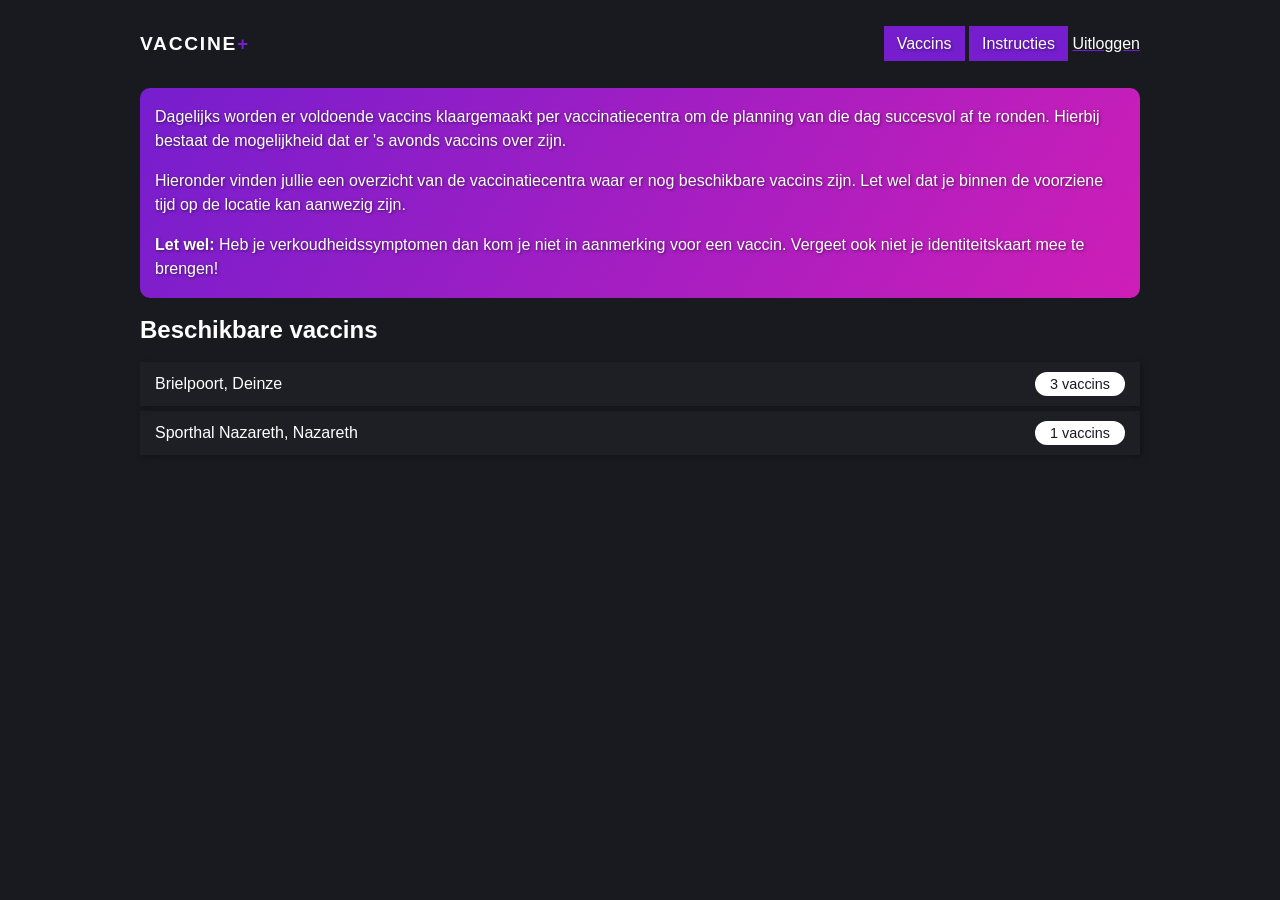
<file: Exam_vaccine_plus_start/html/index.html>
<!DOCTYPE html>
<html lang="en">
<head>
    <meta charset="UTF-8">
    <meta name="viewport" content="width=device-width, initial-scale=1.0">
    <title>Vaccin+</title>
    <link rel="stylesheet" href="../style/main.css">
    <link rel="stylesheet" href="https://stackpath.bootstrapcdn.com/font-awesome/4.7.0/css/font-awesome.min.css" integrity="sha384-wvfXpqpZZVQGK6TAh5PVlGOfQNHSoD2xbE+QkPxCAFlNEevoEH3Sl0sibVcOQVnN" crossorigin="anonymous">
</head>
<body>
<header>
    <a class="brand" href="index.html">Vaccine<span>+</span></a>

    <div class="extra">
                    <a href="admin.html" class="btn">Vaccins</a>
            <a href="instructions.html" class="btn">Instructies</a>
            <a href="#">Uitloggen</a>
            </div>
</header>
<section>
<div class="block">
    <p>Dagelijks worden er voldoende vaccins klaargemaakt per vaccinatiecentra om de planning van die dag succesvol af te ronden. Hierbij bestaat de mogelijkheid dat er 's avonds vaccins over zijn.</p>
    <p>Hieronder vinden jullie een overzicht van de vaccinatiecentra waar er nog beschikbare vaccins zijn. Let wel dat je binnen de voorziene tijd op de locatie kan aanwezig zijn.</p>
    <p><strong>Let wel:</strong> Heb je verkoudheidssymptomen dan kom je niet in aanmerking voor een vaccin. Vergeet ook niet je identiteitskaart mee te brengen!</p>
</div>

<h1>Beschikbare vaccins</h1>

<div class="list">
<a  class="list-item" href="detail_1.html">Brielpoort, Deinze    <span class="badge badge-primary">3 vaccins</span>
</a><a  class="list-item" href="detail_2.html">Sporthal Nazareth, Nazareth    <span class="badge badge-primary">1 vaccins</span>
</a></div>
</section>
</body>
</html>
</file>
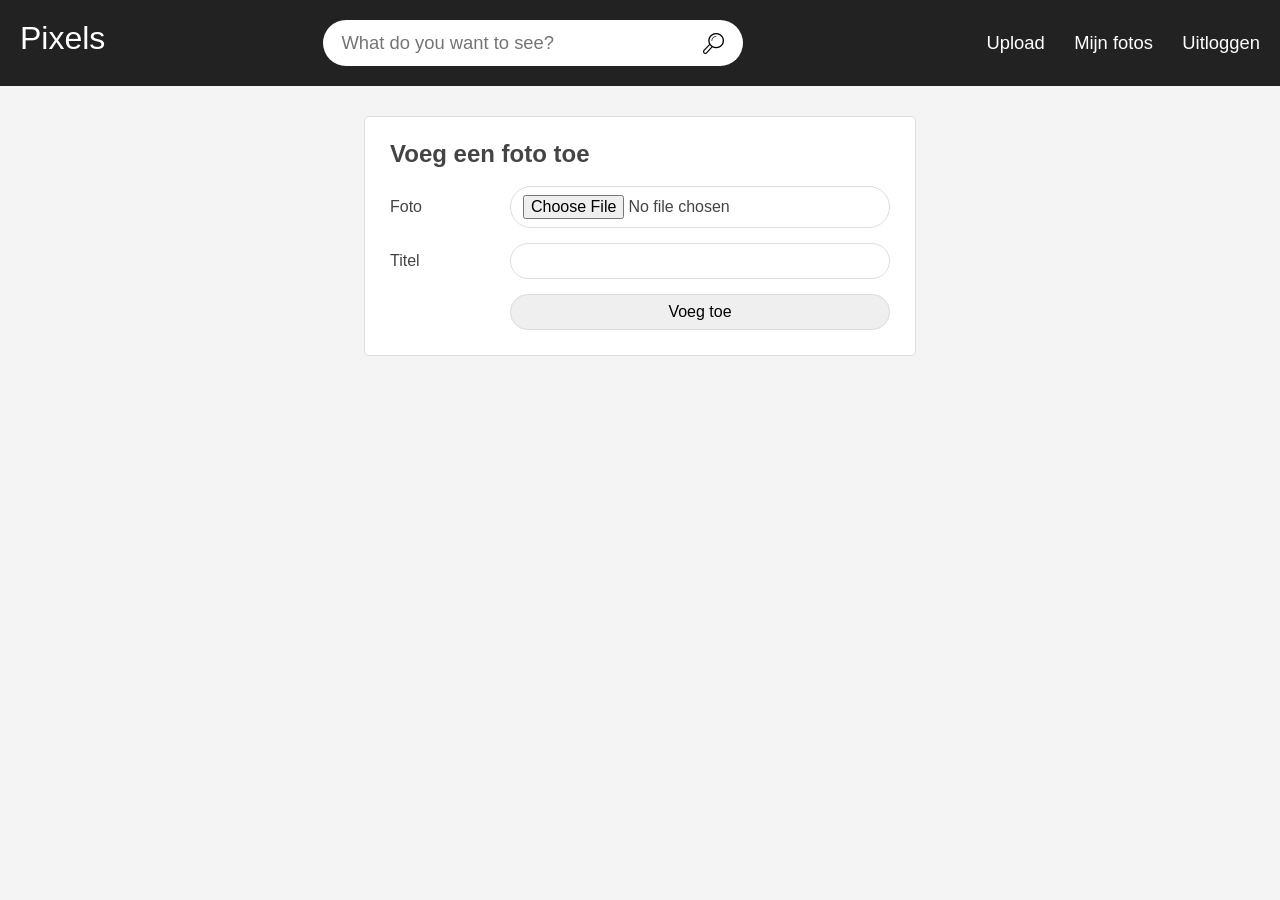
<file: examenStart/add.html>
<!DOCTYPE html>
<html lang="en">
<head>
    <meta charset="UTF-8">
    <meta name="viewport" content="width=device-width, initial-scale=1.0">
    <meta http-equiv="X-UA-Compatible" content="ie=edge">
    <title>Pixels</title>
    <link rel="stylesheet" href="fontello/css/fontello.css">
    <link rel="stylesheet" href="css/style.css">
</head>
<body>
    <header>
        <a href="index.html" class="brand">Pixels</a>
        <form>
            <input type="text" name="q" placeholder="What do you want to see?">
            <button type="submit" class="btn"><i class="demo-icon icon-search"></i></button>
        </form>
        <nav>
            <!-- Items enkel indien niet ingelogd 
            <a href="login.html">Inloggen</a>-->
            <!-- Items enkel indien ingelogd -->
            <a href="add.html">Upload</a>
            <a href="index.html">Mijn fotos</a>
            <a href="logout.html">Uitloggen</a>
        </nav>
    </header>
    <section class="form">
        <h1>Voeg een foto toe</h1>
        <form>
            <div class="form-input">
                <label>Foto</label>
                <input type="file">
            </div>
            <div class="form-input">
                <label>Titel</label>
                <input type="text">
            </div>
            <div class="form-input">
                <label></label>
                <input type="submit" value="Voeg toe">
            </div>
        </form>
    </section>
</body>
</html>
</file>
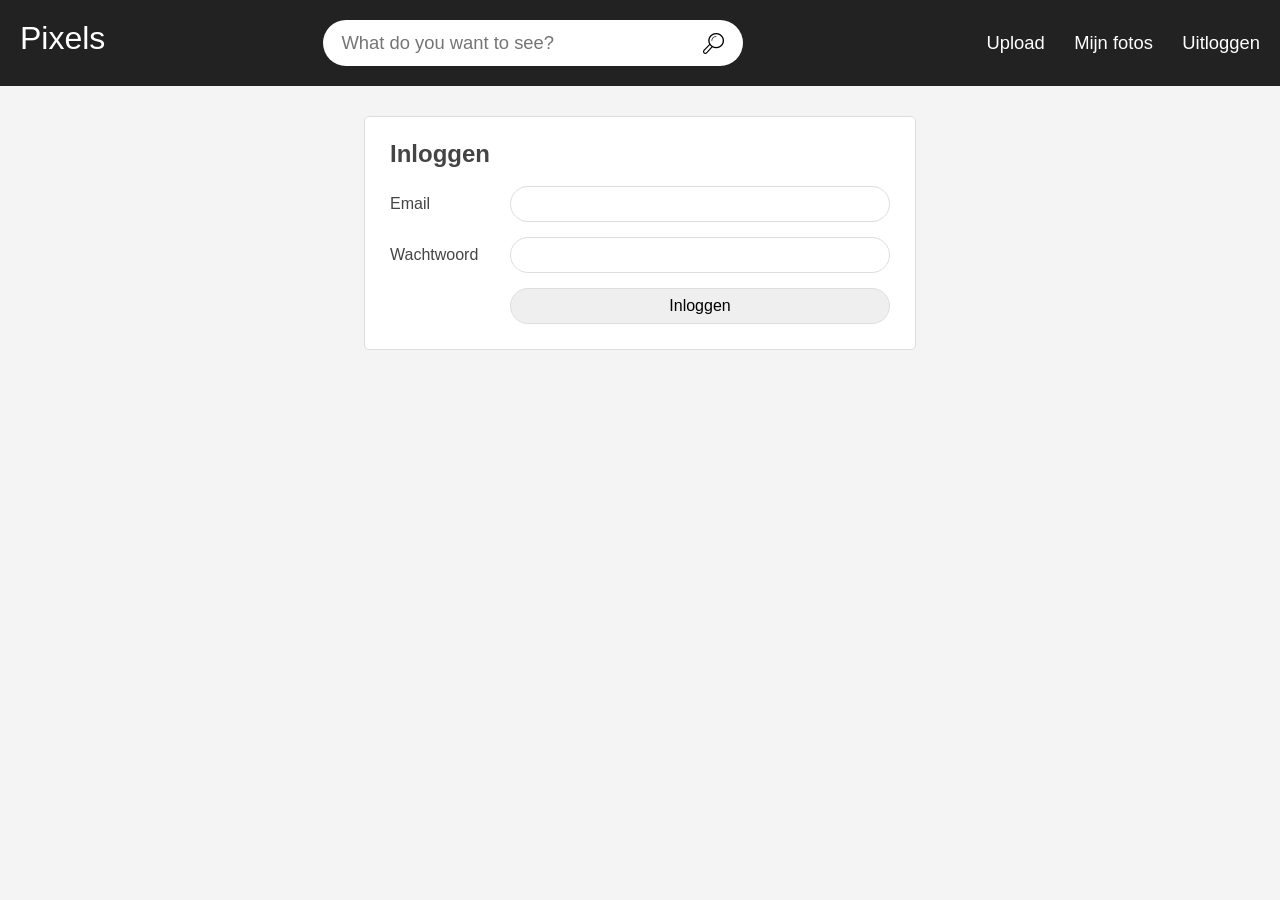
<file: examenStart/login.html>
<!DOCTYPE html>
<html lang="en">
<head>
    <meta charset="UTF-8">
    <meta name="viewport" content="width=device-width, initial-scale=1.0">
    <meta http-equiv="X-UA-Compatible" content="ie=edge">
    <title>Pixels</title>
    <link rel="stylesheet" href="fontello/css/fontello.css">
    <link rel="stylesheet" href="css/style.css">
</head>
<body>
    <header>
        <a href="index.html" class="brand">Pixels</a>
        <form>
            <input type="text" name="q" placeholder="What do you want to see?">
            <button type="submit" class="btn"><i class="demo-icon icon-search"></i></button>
        </form>
        <nav>
            <!-- Items enkel indien niet ingelogd 
            <a href="login.html">Inloggen</a>-->
            <!-- Items enkel indien ingelogd -->
            <a href="add.html">Upload</a>
            <a href="index.html">Mijn fotos</a>
            <a href="logout.html">Uitloggen</a>
        </nav>
    </header>
    <section class="form">
        <h1>Inloggen</h1>
        <form>
            <div class="form-input">
                <label>Email</label>
                <input type="text">
            </div>
            <div class="form-input">
                <label>Wachtwoord</label>
                <input type="password">
            </div>
            <div class="form-input">
                <label></label>
                <input type="submit" value="Inloggen">
            </div>
        </form>
    </section>
</body>
</html>
</file>
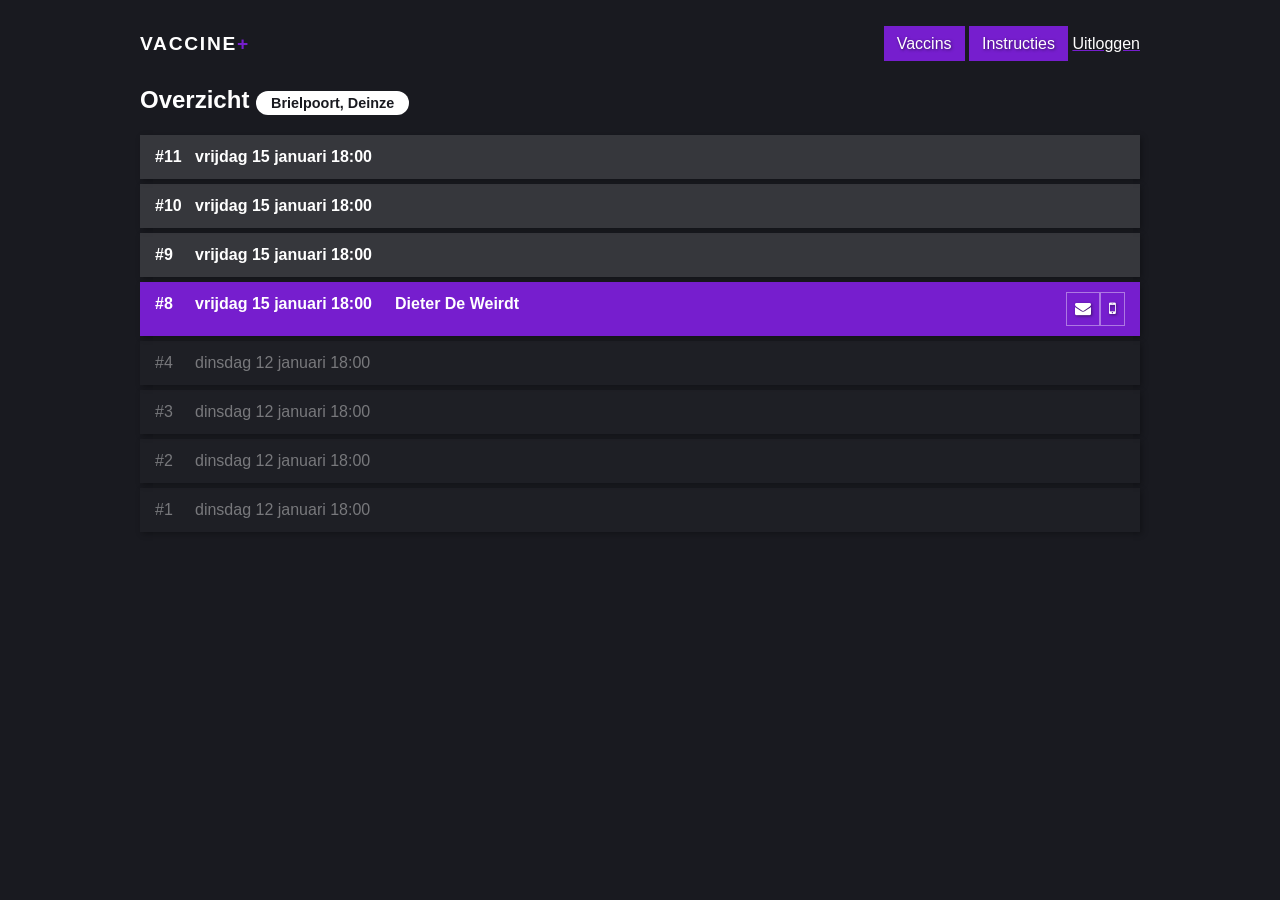
<file: Exam_vaccine_plus_start/html/admin.html>
<!DOCTYPE html>
<html lang="en">
<head>
    <meta charset="UTF-8">
    <meta name="viewport" content="width=device-width, initial-scale=1.0">
    <title>Vaccin+</title>
    <link rel="stylesheet" href="../style/main.css">
    <link rel="stylesheet" href="https://stackpath.bootstrapcdn.com/font-awesome/4.7.0/css/font-awesome.min.css" integrity="sha384-wvfXpqpZZVQGK6TAh5PVlGOfQNHSoD2xbE+QkPxCAFlNEevoEH3Sl0sibVcOQVnN" crossorigin="anonymous">
</head>
<body>
<header>
    <a class="brand" href="index.html">Vaccine<span>+</span></a>

    <div class="extra">
                    <a href="admin.html" class="btn">Vaccins</a>
            <a href="instructions.html" class="btn">Instructies</a>
            <a href="#">Uitloggen</a>
            </div>
</header>
<section><h1>Overzicht <span class="badge">Brielpoort, Deinze</span></h1>

<div class="list list-admin">


    <div class="list-item available open">
        <div class="id">#11</div>
        <div class="date">vrijdag 15 januari 18:00</div>
        <div class="claimer">
            <div class="name"></div>
                                </div>
    </div>

    <div class="list-item available open">
        <div class="id">#10</div>
        <div class="date">vrijdag 15 januari 18:00</div>
        <div class="claimer">
            <div class="name"></div>
                                </div>
    </div>

    <div class="list-item available open">
        <div class="id">#9</div>
        <div class="date">vrijdag 15 januari 18:00</div>
        <div class="claimer">
            <div class="name"></div>
                                </div>
    </div>

    <div class="list-item available">
        <div class="id">#8</div>
        <div class="date">vrijdag 15 januari 18:00</div>
        <div class="claimer">
            <div class="name">Dieter De Weirdt</div>
                        <a href="mailto:dieter@deweirdt.be" class="btn btn-light btn-sm"><i class="fa fa-envelope"></i></a>
                                    <a href="tel:123456789" class="btn btn-light btn-sm"><i class="fa fa-mobile"></i></a>
                    </div>
    </div>

    <div class="list-item open">
        <div class="id">#4</div>
        <div class="date">dinsdag 12 januari 18:00</div>
        <div class="claimer">
            <div class="name"></div>
                                </div>
    </div>

    <div class="list-item open">
        <div class="id">#3</div>
        <div class="date">dinsdag 12 januari 18:00</div>
        <div class="claimer">
            <div class="name"></div>
                                </div>
    </div>

    <div class="list-item open">
        <div class="id">#2</div>
        <div class="date">dinsdag 12 januari 18:00</div>
        <div class="claimer">
            <div class="name"></div>
                                </div>
    </div>

    <div class="list-item open">
        <div class="id">#1</div>
        <div class="date">dinsdag 12 januari 18:00</div>
        <div class="claimer">
            <div class="name"></div>
                                </div>
    </div>

</div>
</section>
</body>
</html>
</file>
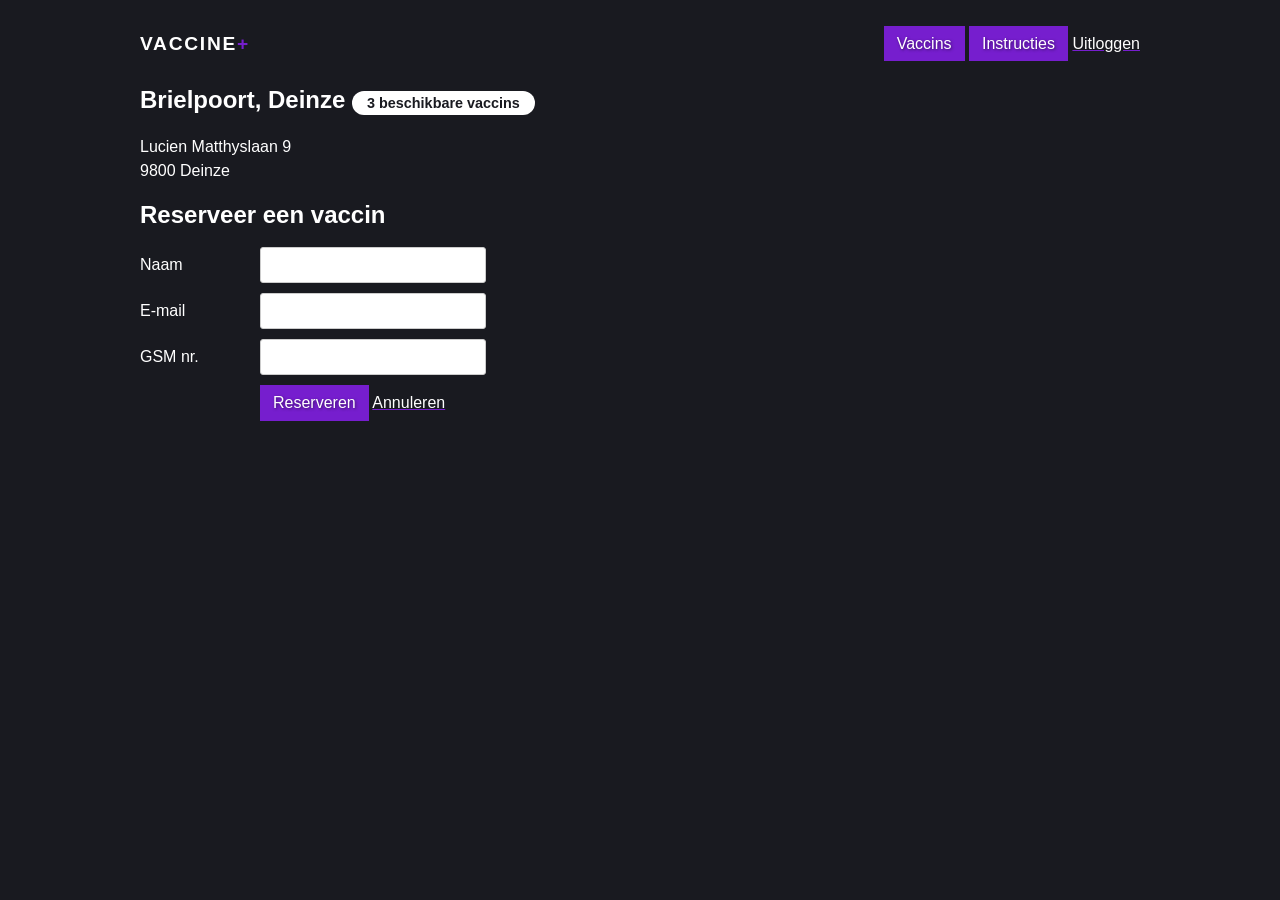
<file: Exam_vaccine_plus_start/html/claim.html>
<!DOCTYPE html>
<html lang="en">
<head>
    <meta charset="UTF-8">
    <meta name="viewport" content="width=device-width, initial-scale=1.0">
    <title>Vaccin+</title>
    <link rel="stylesheet" href="../style/main.css">
    <link rel="stylesheet" href="https://stackpath.bootstrapcdn.com/font-awesome/4.7.0/css/font-awesome.min.css" integrity="sha384-wvfXpqpZZVQGK6TAh5PVlGOfQNHSoD2xbE+QkPxCAFlNEevoEH3Sl0sibVcOQVnN" crossorigin="anonymous">
</head>
<body>
<header>
    <a class="brand" href="index.html">Vaccine<span>+</span></a>

    <div class="extra">
                    <a href="admin.html" class="btn">Vaccins</a>
            <a href="instructions.html" class="btn">Instructies</a>
            <a href="#">Uitloggen</a>
            </div>
</header>
<section><h1>Brielpoort, Deinze <span class="badge">3 beschikbare vaccins</span></h1>


<p>
    Lucien Matthyslaan 9<br>
    9800 Deinze</p>


<h2>Reserveer een vaccin</h2>


<form action="claimed.html">
    <label>
        <span>Naam</span>
        <input type="text" name="name" required>
    </label>
    <label>
        <span>E-mail</span>
        <input type="email" name="email" required>
    </label>
    <label>
        <span>GSM nr.</span>
        <input type="text" name="phone" required>
    </label>
    <label>
        <span></span>
        <div><button type="submit" class="btn btn-primary" name="claim">Reserveren</button>
        <a href="detail_1.html">Annuleren</a>
        </div>
    </label>
</form>


</section>
</body>
</html>
</file>
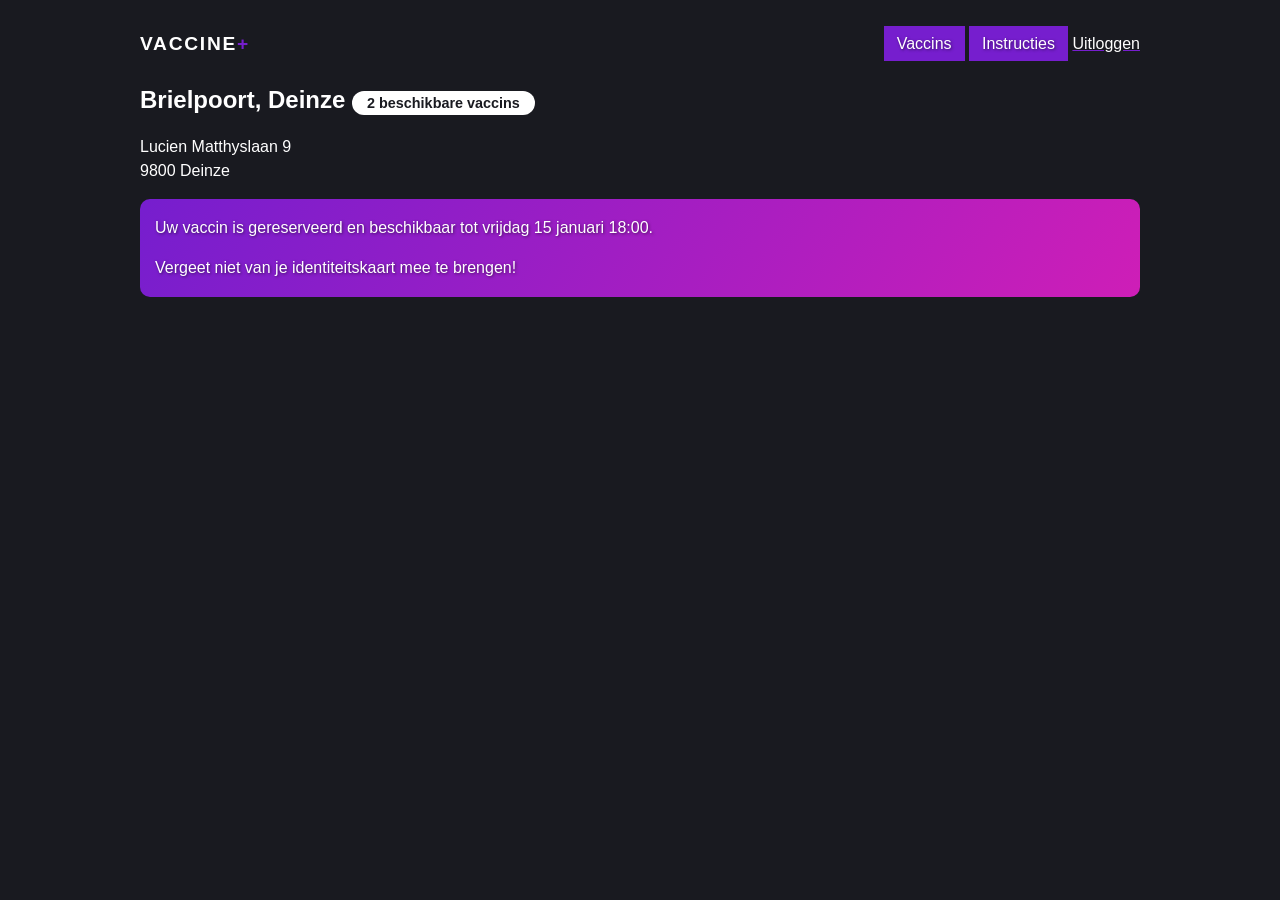
<file: Exam_vaccine_plus_start/html/claimed.html>
<!DOCTYPE html>
<html lang="en">
<head>
    <meta charset="UTF-8">
    <meta name="viewport" content="width=device-width, initial-scale=1.0">
    <title>Vaccin+</title>
    <link rel="stylesheet" href="../style/main.css">
    <link rel="stylesheet" href="https://stackpath.bootstrapcdn.com/font-awesome/4.7.0/css/font-awesome.min.css" integrity="sha384-wvfXpqpZZVQGK6TAh5PVlGOfQNHSoD2xbE+QkPxCAFlNEevoEH3Sl0sibVcOQVnN" crossorigin="anonymous">
</head>
<body>
<header>
    <a class="brand" href="index.html">Vaccine<span>+</span></a>

    <div class="extra">
                    <a href="admin.html" class="btn">Vaccins</a>
            <a href="instructions.html" class="btn">Instructies</a>
            <a href="#">Uitloggen</a>
            </div>
</header>
<section><h1>Brielpoort, Deinze <span class="badge">2 beschikbare vaccins</span></h1>


<p>
    Lucien Matthyslaan 9<br>
    9800 Deinze</p>


    <div class="block">
        <p>Uw vaccin is gereserveerd en beschikbaar tot vrijdag 15 januari 18:00.</p>
        <p>Vergeet niet van je identiteitskaart mee te brengen!</p>
    </div>


</section>
</body>
</html>
</file>
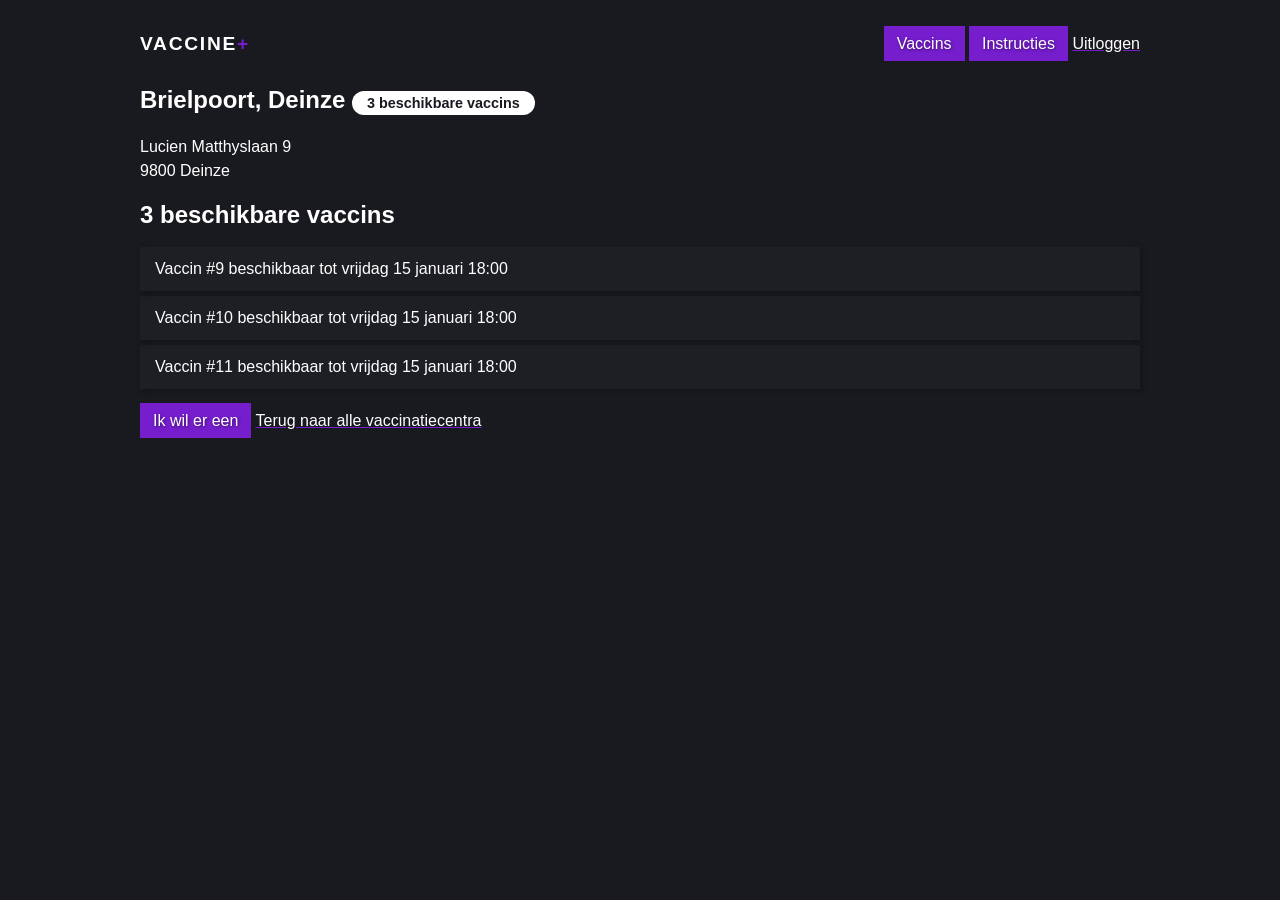
<file: Exam_vaccine_plus_start/html/detail_1.html>
<!DOCTYPE html>
<html lang="en">
<head>
    <meta charset="UTF-8">
    <meta name="viewport" content="width=device-width, initial-scale=1.0">
    <title>Vaccin+</title>
    <link rel="stylesheet" href="../style/main.css">
    <link rel="stylesheet" href="https://stackpath.bootstrapcdn.com/font-awesome/4.7.0/css/font-awesome.min.css" integrity="sha384-wvfXpqpZZVQGK6TAh5PVlGOfQNHSoD2xbE+QkPxCAFlNEevoEH3Sl0sibVcOQVnN" crossorigin="anonymous">
</head>
<body>
<header>
    <a class="brand" href="index.html">Vaccine<span>+</span></a>

    <div class="extra">
        <a href="admin.html" class="btn">Vaccins</a>
        <a href="instructions.html" class="btn">Instructies</a>
        <a href="#">Uitloggen</a>
    </div>
</header>
<section><h1>Brielpoort, Deinze <span class="badge">3 beschikbare vaccins</span></h1>

    <p>
    Lucien Matthyslaan 9<br>
    9800 Deinze    </p>

    
    <h2>3 beschikbare vaccins</h2>
    <div class="list">
            <div class="list-item">
        <span class="name">Vaccin <label>#9 beschikbaar tot</label> vrijdag 15 januari 18:00</span>
        </div>
            <div class="list-item">
        <span class="name">Vaccin <label>#10 beschikbaar tot</label> vrijdag 15 januari 18:00</span>
        </div>
            <div class="list-item">
        <span class="name">Vaccin <label>#11 beschikbaar tot</label> vrijdag 15 januari 18:00</span>
        </div>
        </div>
    <a href="claim.html" class="btn btn-primary">Ik wil er een</a>
    

<a href="index.html">Terug naar alle vaccinatiecentra</a></section>
</body>
</html>
</file>
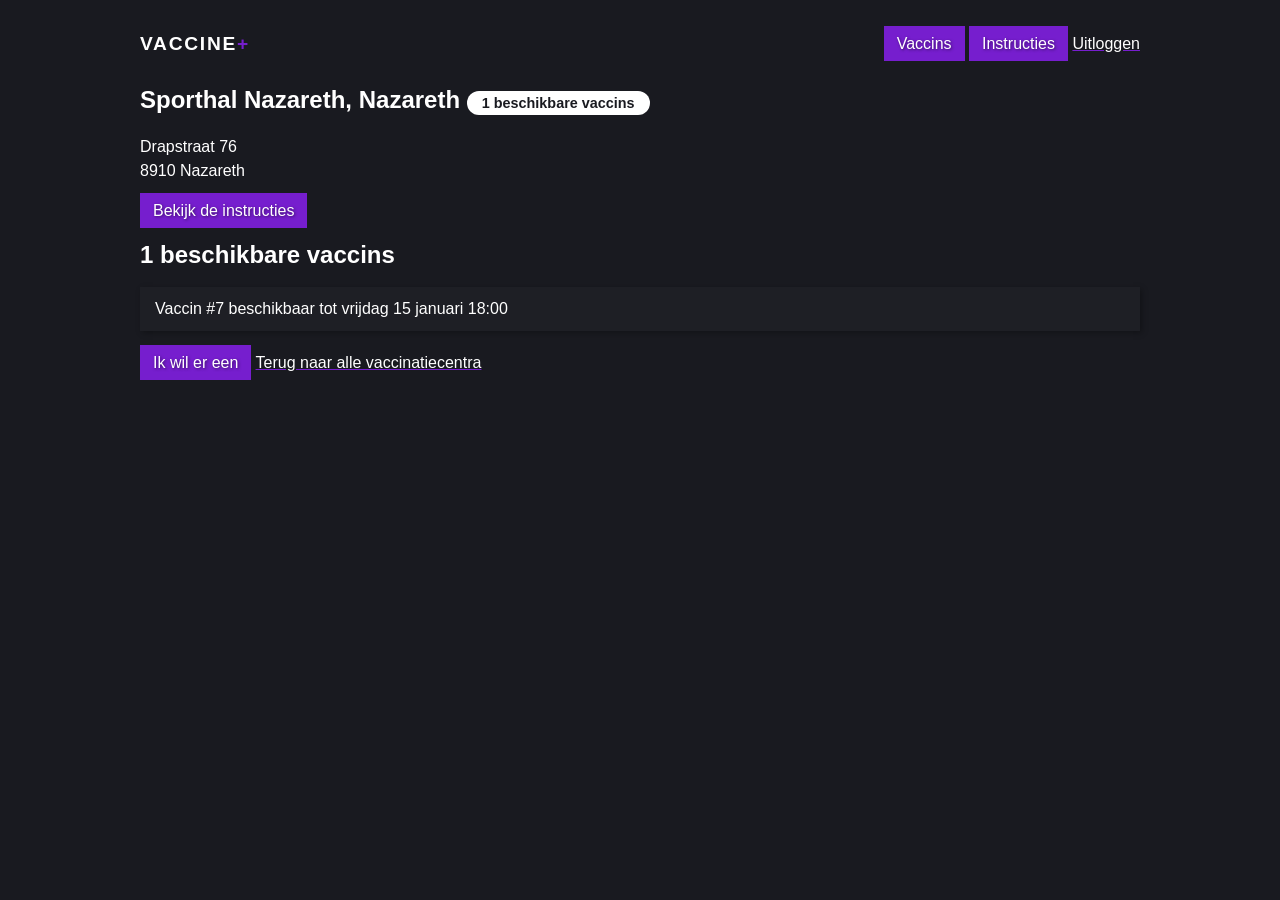
<file: Exam_vaccine_plus_start/html/detail_2.html>
<!DOCTYPE html>
<html lang="en">
<head>
    <meta charset="UTF-8">
    <meta name="viewport" content="width=device-width, initial-scale=1.0">
    <title>Vaccin+</title>
    <link rel="stylesheet" href="../style/main.css">
    <link rel="stylesheet" href="https://stackpath.bootstrapcdn.com/font-awesome/4.7.0/css/font-awesome.min.css" integrity="sha384-wvfXpqpZZVQGK6TAh5PVlGOfQNHSoD2xbE+QkPxCAFlNEevoEH3Sl0sibVcOQVnN" crossorigin="anonymous">
</head>
<body>
<header>
    <a class="brand" href="index.html">Vaccine<span>+</span></a>

    <div class="extra">
                    <a href="admin.html" class="btn">Vaccins</a>
            <a href="instructions.html" class="btn">Instructies</a>
            <a href="#">Uitloggen</a>
            </div>
</header>
<section><h1>Sporthal Nazareth, Nazareth <span class="badge">1 beschikbare vaccins</span></h1>


    <p>
    Drapstraat 76<br>
    8910 Nazareth    </p>

        <a href="../instructions/2.pdf" class="btn btn-primary">Bekijk de instructies</a>
    
    <h2>1 beschikbare vaccins</h2>
    <div class="list">
            <div class="list-item">
        <span class="name">Vaccin <label>#7 beschikbaar tot</label> vrijdag 15 januari 18:00</span>
        </div>
        </div>
    <a href="claim.html" class="btn btn-primary">Ik wil er een</a>
    

<a href="index.html">Terug naar alle vaccinatiecentra</a></section>
</body>
</html>
</file>
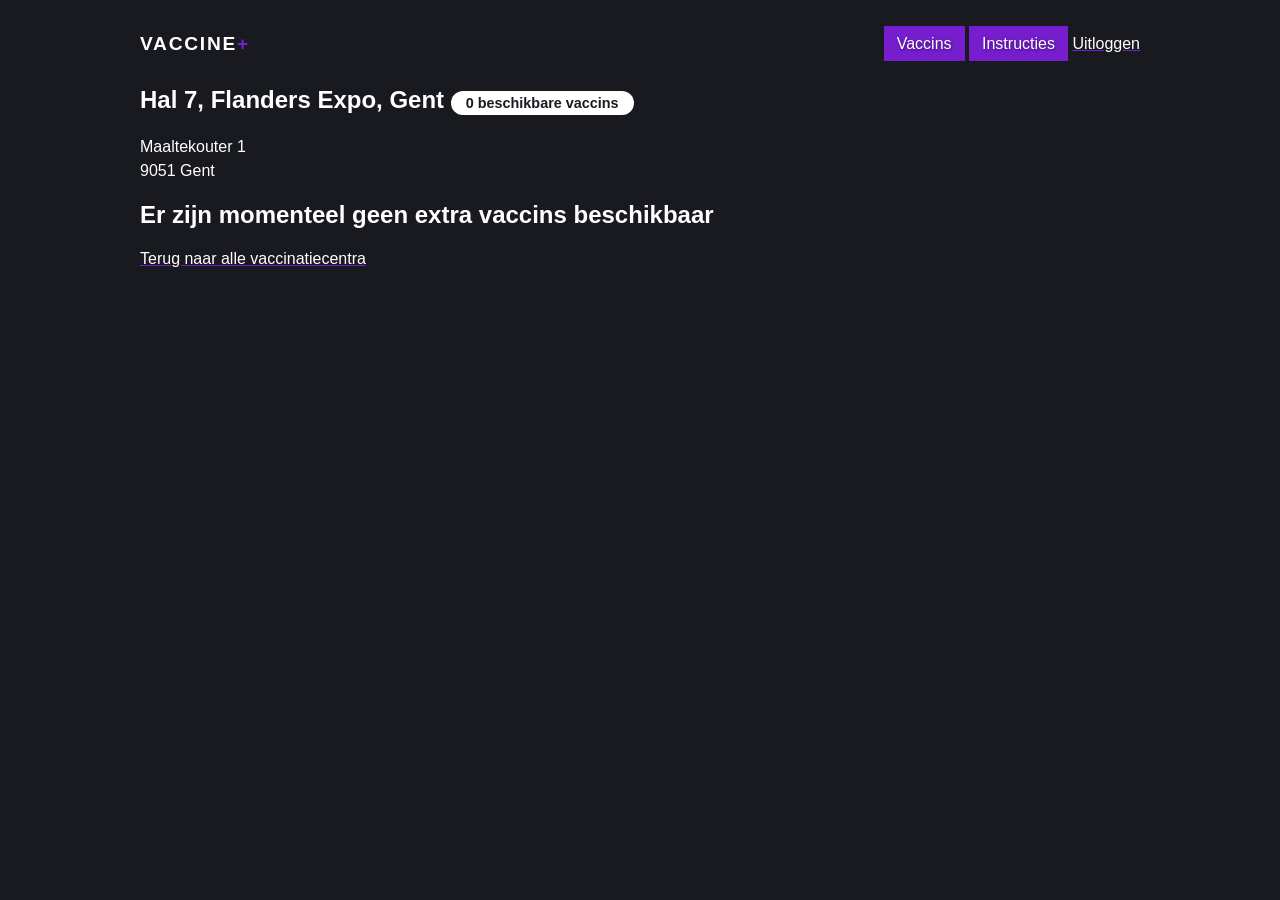
<file: Exam_vaccine_plus_start/html/detail_3.html>
<!DOCTYPE html>
<html lang="en">
<head>
    <meta charset="UTF-8">
    <meta name="viewport" content="width=device-width, initial-scale=1.0">
    <title>Vaccin+</title>
    <link rel="stylesheet" href="../style/main.css">
    <link rel="stylesheet" href="https://stackpath.bootstrapcdn.com/font-awesome/4.7.0/css/font-awesome.min.css" integrity="sha384-wvfXpqpZZVQGK6TAh5PVlGOfQNHSoD2xbE+QkPxCAFlNEevoEH3Sl0sibVcOQVnN" crossorigin="anonymous">
</head>
<body>
<header>
    <a class="brand" href="index.html">Vaccine<span>+</span></a>

    <div class="extra">
                    <a href="admin.html" class="btn">Vaccins</a>
            <a href="instructions.html" class="btn">Instructies</a>
            <a href="#">Uitloggen</a>
            </div>
</header>
<section><h1>Hal 7, Flanders Expo, Gent <span class="badge">0 beschikbare vaccins</span></h1>


    <p>
    Maaltekouter 1<br>
    9051 Gent    </p>

    
<h2>Er zijn momenteel geen extra vaccins beschikbaar</h2>

<a href="index.html">Terug naar alle vaccinatiecentra</a></section>
</body>
</html>
</file>
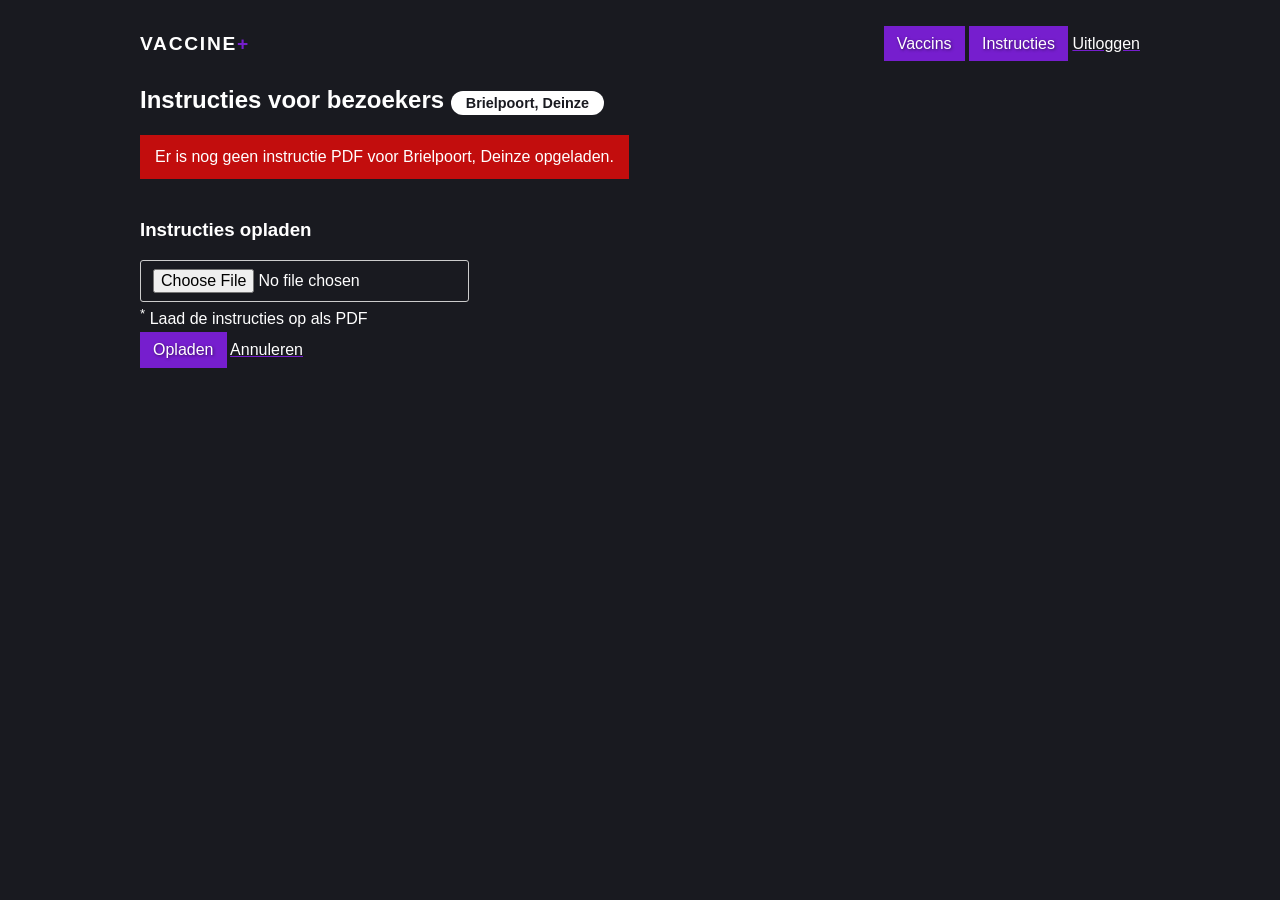
<file: Exam_vaccine_plus_start/html/instructions.html>
<!DOCTYPE html>
<html lang="en">
<head>
    <meta charset="UTF-8">
    <meta name="viewport" content="width=device-width, initial-scale=1.0">
    <title>Vaccin+</title>
    <link rel="stylesheet" href="../style/main.css">
    <link rel="stylesheet" href="https://stackpath.bootstrapcdn.com/font-awesome/4.7.0/css/font-awesome.min.css" integrity="sha384-wvfXpqpZZVQGK6TAh5PVlGOfQNHSoD2xbE+QkPxCAFlNEevoEH3Sl0sibVcOQVnN" crossorigin="anonymous">
</head>
<body>
<header>
    <a class="brand" href="index.html">Vaccine<span>+</span></a>

    <div class="extra">
                    <a href="admin.html" class="btn">Vaccins</a>
            <a href="instructions.html" class="btn">Instructies</a>
            <a href="#">Uitloggen</a>
            </div>
</header>
<section><h1>Instructies voor bezoekers <span class="badge">Brielpoort, Deinze</span></h1>

    <div class="error">Er is nog geen instructie PDF voor Brielpoort, Deinze opgeladen.</div>
    <form method="POST" enctype="multipart/form-data">
   
    <h3>Instructies opladen</h3>
    <input type="file" name="files"><br>
    <sup>*</sup> Laad de instructies op als PDF

    <div><button type="submit" class="btn btn-primary" name="upload">Opladen</button>
    <a href="admin.html">Annuleren</a>
    </div>
</form>

</section>
</body>
</html>
</file>
<file: Exam_vaccine_plus_start/style/main.css>
html, body {
  margin: 0;
  padding: 0;
  background-color: #191a20;
  color: #fff;
  font-size: 1rem;
  line-height: 1.5rem;
  overflow-y: scroll;
  font-family: "Helvetica Neue",Helvetica,Arial,sans-serif;
  position: relative;
  height: 100%;
}

body {
  padding: 0 15px;
}

* {
  -webkit-box-sizing: border-box;
          box-sizing: border-box;
}

a {
  color: #fff;
  -webkit-text-decoration-color: #761ece;
          text-decoration-color: #761ece;
}

a:hover {
  color: #761ece;
}

header {
  max-width: 1000px;
  margin: 2rem auto;
  text-align: end;
  display: -webkit-box;
  display: -ms-flexbox;
  display: flex;
  -webkit-box-pack: justify;
      -ms-flex-pack: justify;
          justify-content: space-between;
}

section {
  max-width: 1000px;
  margin: 2rem auto;
}

.block {
  padding: 1px 15px;
  background-color: #761ece;
  background-image: linear-gradient(120deg, #761ece 0%, #ce1eb7 100%);
  border-radius: 10px;
  text-shadow: 1px 1px 3px rgba(0, 0, 0, 0.5);
}

.brand {
  font-family: "Helvetica Neue",Helvetica,Arial,sans-serif;
  font-size: 1.2rem;
  text-transform: uppercase;
  font-weight: bold;
  letter-spacing: .09em;
  color: #fff;
  text-decoration: none;
}

.brand span {
  color: #761ece;
}

.list {
  margin-bottom: 20px;
}

.list .list-item {
  display: -webkit-box;
  display: -ms-flexbox;
  display: flex;
  -webkit-box-pack: justify;
      -ms-flex-pack: justify;
          justify-content: space-between;
  -webkit-box-align: baseline;
      -ms-flex-align: baseline;
          align-items: baseline;
  padding: 10px 15px;
  border-radius: 0;
  background: rgba(255, 255, 255, 0.025);
  -webkit-box-shadow: 2px 2px 6px rgba(0, 0, 0, 0.3);
          box-shadow: 2px 2px 6px rgba(0, 0, 0, 0.3);
  margin-bottom: 5px;
  color: #fff;
  text-decoration: none;
}

.list .list-item:hover {
  background-color: #761ece;
}

.list.list-admin .list-item {
  color: rgba(255, 255, 255, 0.4);
}

.list.list-admin .list-item.available {
  background: #761ece;
  color: #fff;
  font-weight: bold;
}

.list.list-admin .list-item.open.available {
  background: rgba(255, 255, 255, 0.125);
  color: #fff;
  font-weight: bold;
}

.list.list-admin .list-item .id {
  width: 40px;
}

.list.list-admin .list-item .date {
  width: 200px;
}

.list.list-admin .list-item .claimer {
  -webkit-box-flex: 1;
      -ms-flex-positive: 1;
          flex-grow: 1;
  font-weight: bold;
  display: -webkit-box;
  display: -ms-flexbox;
  display: flex;
}

.list.list-admin .list-item .claimer .name {
  -webkit-box-flex: 1;
      -ms-flex-positive: 1;
          flex-grow: 1;
}

.list.list-admin .list-item:hover {
  background-color: rgba(255, 255, 255, 0.025);
}

.badge {
  background: #fff;
  color: #191a20;
  display: inline-block;
  padding: 0px 15px;
  font-size: .9rem;
  border-radius: 15px;
}

.error {
  background: #c20d0d;
  color: #fff;
  padding: 10px 15px;
  display: inline-block;
  margin-bottom: 20px;
}

form label {
  display: -webkit-box;
  display: -ms-flexbox;
  display: flex;
  margin-bottom: 10px;
  -webkit-box-align: center;
      -ms-flex-align: center;
          align-items: center;
}

form label span {
  display: block;
  min-width: 120px;
}

.btn {
  background-color: #761ece;
  border: none;
  font-size: 1rem;
  color: #fff;
  padding: 8px 12px;
  text-decoration: none;
  border: solid 1px #761ece;
  text-shadow: 1px 1px 3px rgba(0, 0, 0, 0.5);
}

.btn.btn-light {
  background-color: transparent;
  border: solid 1px rgba(255, 255, 255, 0.4);
  color: #fff;
}

.btn.btn-sm {
  padding: 4px 8px;
}

.btn:hover {
  background: #ce1eb7;
  border-color: #ce1eb7;
  color: #fff;
  cursor: pointer;
}

.btn.btn-fixed {
  position: fixed;
  bottom: 20px;
  right: 20px;
  border-radius: 50%;
}

input {
  padding: 8px 12px;
  font-size: 1rem;
  border-radius: 3px;
  border: solid 1px #ccc;
}
/*# sourceMappingURL=main.css.map */
</file>
<file: examenStart/fontello/css/fontello.css>
@font-face {
  font-family: 'fontello';
  src: url('../font/fontello.eot?83182934');
  src: url('../font/fontello.eot?83182934#iefix') format('embedded-opentype'),
       url('../font/fontello.woff2?83182934') format('woff2'),
       url('../font/fontello.woff?83182934') format('woff'),
       url('../font/fontello.ttf?83182934') format('truetype'),
       url('../font/fontello.svg?83182934#fontello') format('svg');
  font-weight: normal;
  font-style: normal;
}
/* Chrome hack: SVG is rendered more smooth in Windozze. 100% magic, uncomment if you need it. */
/* Note, that will break hinting! In other OS-es font will be not as sharp as it could be */
/*
@media screen and (-webkit-min-device-pixel-ratio:0) {
  @font-face {
    font-family: 'fontello';
    src: url('../font/fontello.svg?83182934#fontello') format('svg');
  }
}
*/
 
 [class^="icon-"]:before, [class*=" icon-"]:before {
  font-family: "fontello";
  font-style: normal;
  font-weight: normal;
  speak: none;
 
  display: inline-block;
  text-decoration: inherit;
  width: 1em;
  margin-right: .2em;
  text-align: center;
  /* opacity: .8; */
 
  /* For safety - reset parent styles, that can break glyph codes*/
  font-variant: normal;
  text-transform: none;
 
  /* fix buttons height, for twitter bootstrap */
  line-height: 1em;
 
  /* Animation center compensation - margins should be symmetric */
  /* remove if not needed */
  margin-left: .2em;
 
  /* you can be more comfortable with increased icons size */
  /* font-size: 120%; */
 
  /* Font smoothing. That was taken from TWBS */
  -webkit-font-smoothing: antialiased;
  -moz-osx-font-smoothing: grayscale;
 
  /* Uncomment for 3D effect */
  /* text-shadow: 1px 1px 1px rgba(127, 127, 127, 0.3); */
}
 
.icon-heart:before { content: '\e800'; } /* '' */
.icon-user:before { content: '\e801'; } /* '' */
.icon-lock:before { content: '\e802'; } /* '' */
.icon-heart-full:before { content: '\e803'; } /* '' */
.icon-star:before { content: '\e804'; } /* '' */
.icon-globe:before { content: '\e805'; } /* '' */
.icon-search:before { content: '\e806'; } /* '' */
.icon-mail:before { content: '\e807'; } /* '' */
.icon-comment:before { content: '\e808'; } /* '' */
.icon-location:before { content: '\e809'; } /* '' */
</file>
<file: examenStart/css/style.css>
body {
  font-family: 'Gill Sans', 'Gill Sans MT', Calibri, 'Trebuchet MS', sans-serif;
  color: #444;
  line-height: 1.5em;
  margin: 0;
  padding: 0;
  background-color: #f4f4f4;
}

h1, h2, h3, h4 {
  margin-top: 0;
}

a:hover {
  color: #e50000;
}

header {
  padding: 20px;
  background-color: #222;
  display: -webkit-box;
  display: -ms-flexbox;
  display: flex;
  -webkit-box-pack: justify;
      -ms-flex-pack: justify;
          justify-content: space-between;
  -webkit-box-align: baseline;
      -ms-flex-align: baseline;
          align-items: baseline;
  margin-bottom: 15px;
}

header .brand {
  font-size: 2rem;
  color: #fff;
  text-decoration: none;
}

header .brand:hover {
  color: #e50000;
}

header form {
  position: relative;
}

header form input {
  border: none;
  border-radius: 30px;
  padding: 12px 18px;
  font-size: 1.15rem;
  width: 30vw;
  max-width: 400px;
}

header form .btn {
  position: absolute;
  right: 15px;
  top: 12px;
  font-size: 1.3rem;
  background: none;
  border: none;
  padding: 0;
  margin: 0;
}

header nav a {
  color: #fff;
  display: inline-block;
  margin-left: 25px;
  font-size: 1.15rem;
  text-decoration: none;
}

.cards {
  margin: 20px;
}

.cards .card {
  margin-bottom: 20px;
  border: solid 1px #ddd;
  background-color: #fff;
  position: relative;
  border-radius: 5px;
  width: 400px;
}

.cards .card img {
  max-width: 100%;
  height: auto;
  border-top-left-radius: 5px;
  border-top-right-radius: 5px;
}

.cards .card .card-info {
  padding: 20px;
}

.cards .card .card-info span, .cards .card .card-info a {
  color: #777;
}

.cards .card .card-info a:hover {
  color: #e50000;
}

.cards .card .card-title {
  margin-top: 0;
}

.cards .card .btn-like {
  position: absolute;
  top: 20px;
  right: 20px;
  color: #fff;
  text-shadow: 1px 1px 3px rgba(0, 0, 0, 0.5);
  font-size: 2rem;
}

.cards .card .btn-like:hover, .cards .card .btn-like.active {
  color: #e50000;
}

.form {
  margin: 30px auto;
  padding: 25px;
  border: solid 1px #ddd;
  background-color: #fff;
  width: 100%;
  max-width: 500px;
  position: relative;
  border-radius: 5px;
}

.form .form-input {
  margin-bottom: 15px;
  display: -webkit-box;
  display: -ms-flexbox;
  display: flex;
  -webkit-box-align: center;
      -ms-flex-align: center;
          align-items: center;
}

.form .form-input label {
  width: 120px;
}

.form .form-input input {
  -webkit-box-flex: 1;
      -ms-flex-positive: 1;
          flex-grow: 1;
  padding: 8px 12px;
  border-radius: 30px;
  border: solid 1px #ddd;
  font-size: 1rem;
}

.form .form-input:last-child {
  margin-bottom: 0;
}
/*# sourceMappingURL=style.css.map */
</file>
